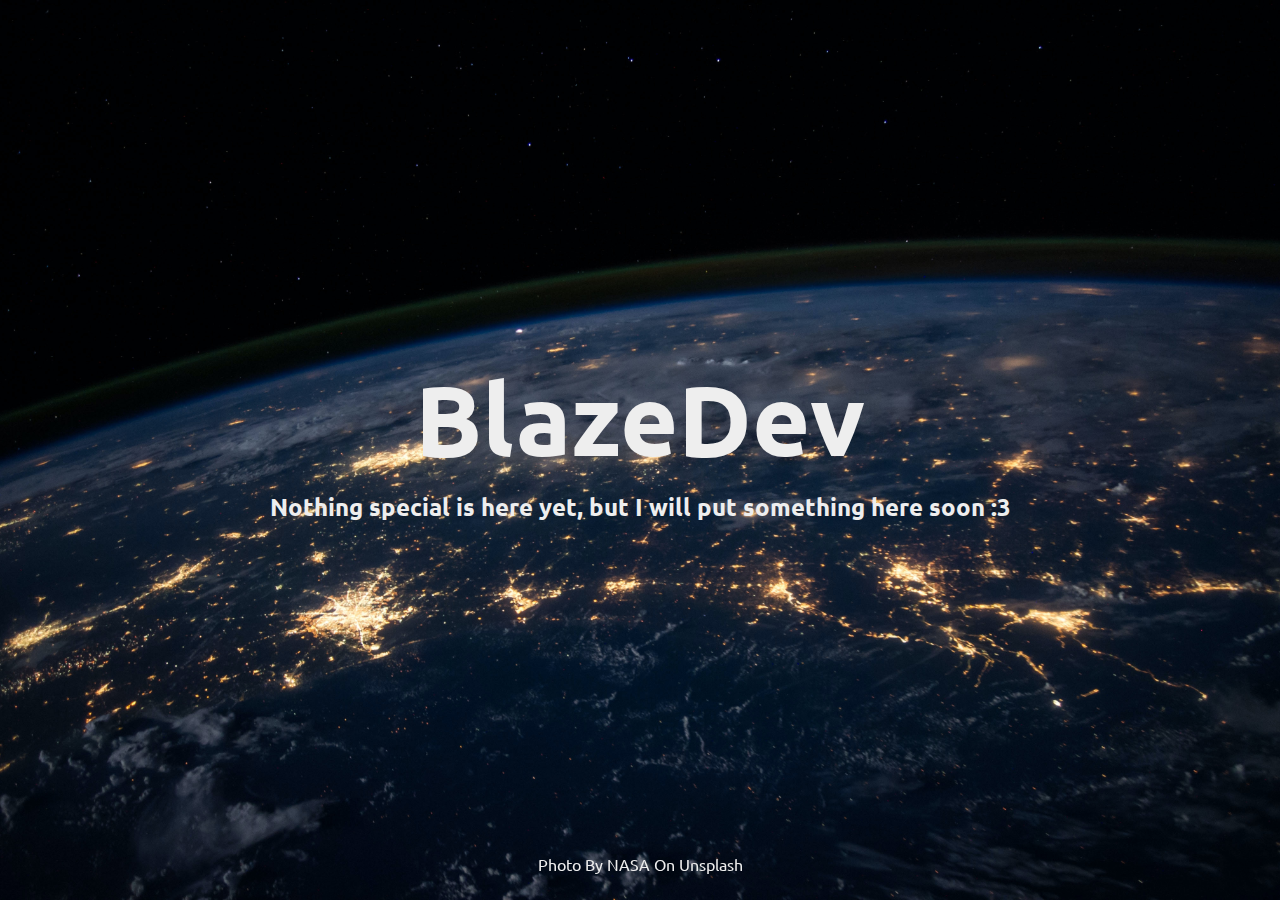
<file: index.html>
<!DOCTYPE html>
<html lang="en">
    <head>
        <meta charset="UTF-8" />
        <meta name="viewport" content="width=device-width, initial-scale=1.0" />
        <meta name="description" content="Blaze Developer Page" />
        <title>BlazeDev | Landing Page</title>
        <link rel="stylesheet" href="style.css" />
        <script src="main.js" defer></script>
    </head>
    <body>
        <h1>BlazeDev</h1>
        <h2 id="tagline">
            Nothing special is here yet, but I will put something here soon :3
        </h2>
        <p>Photo By NASA On Unsplash</p>
    </body>
</html>
</file>
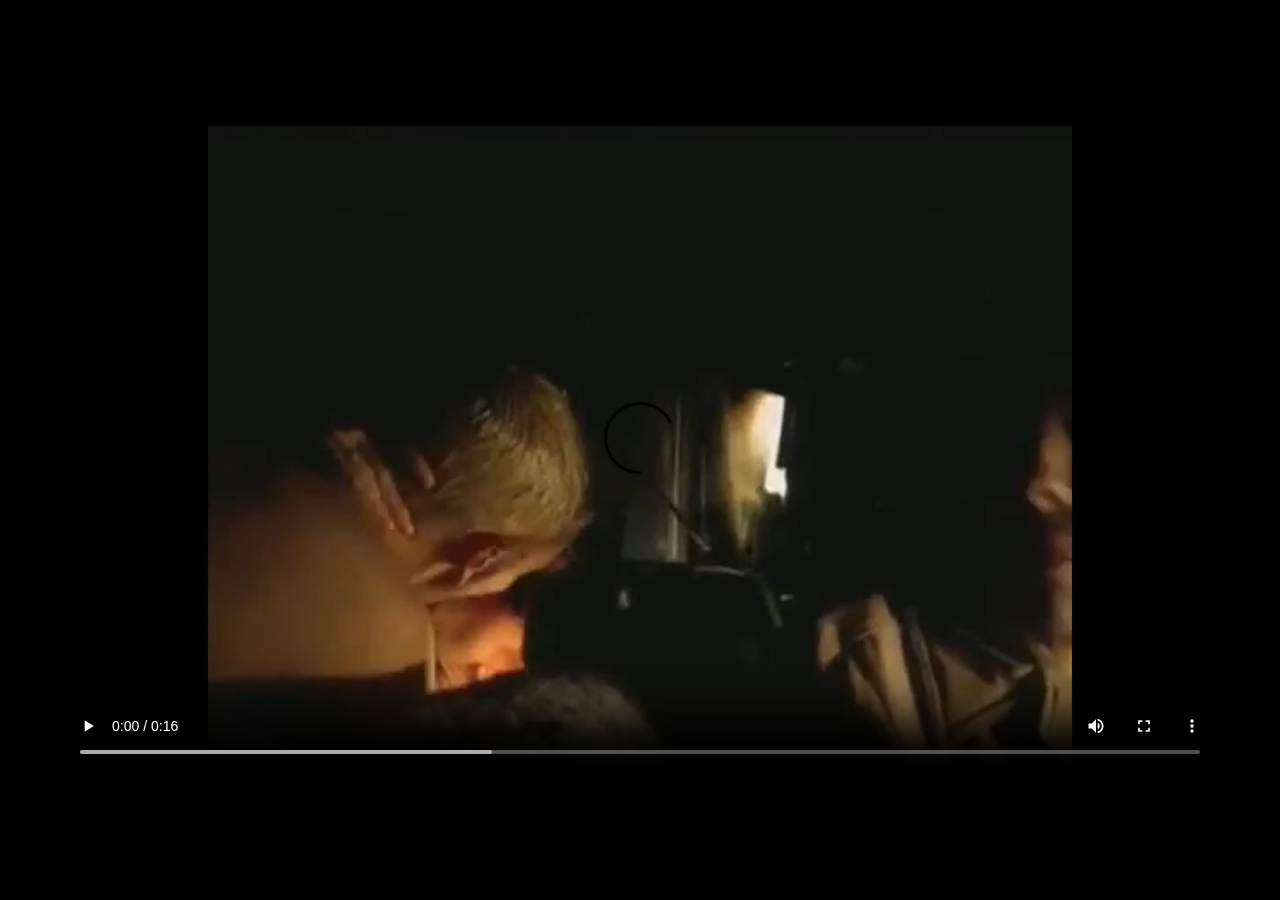
<file: mynameis.html>
<!DOCTYPE html5>
<html lang="en">
    <head>
        <meta charset="UTF-8" />
        <meta name="viewport" content="width=device-width, initial-scale=1.0" />
        <title>My Name Is</title>
        <link rel="stylesheet" href="mynameis.css" />
        <script src="mynameis.js" defer></script>
    </head>
    <body>
        <video autoplay controls id="myVideo" src="images/mynameis.mp4"></video>
    </body>
</html>
</file>
<file: style.css>
@import url("https://fonts.googleapis.com/css2?family=Ubuntu:wght@500&display=swap");

* {
    font-family: Ubuntu, Arial;
    color: #eee;
    text-align: center;
}

body {
    margin: 0;
    padding: 0;
    display: flex;

    flex-direction: column;
    justify-content: center;
    align-items: center;

    background-color: gray;
    background: url(images/earth.jpg);
    background-repeat: no-repeat;
    background-size: cover;
    background-position: center center;
    background-attachment: fixed;
    background-blend-mode: overlay;

    height: 100vh;
}

h1 {
    margin: 0;
    margin-bottom: 10px;

    font-size: 100px;
}

@media screen and (max-width: 1000px) {
    h1 {
        font-size: 10vw;
    }
}

h2 {
    margin: 0;
    margin-bottom: 20px;
}

a {
    background-color: #9a7eb7;
    text-decoration: none;
    padding: 15px 25px;
    border-radius: 10px;
}

a:hover {
    background-color: #6f5d93;
}

p {
    position: fixed;
    bottom: 10px;
}
</file>
<file: mynameis.css>
body {
    margin: 0;
    display: flex;
    justify-content: center;
    background-color: black;
}

#myVideo {
    position: absolute;
    top: 50%;
    transform: translate(0, -50%);
    width: 90%;
}
</file>
